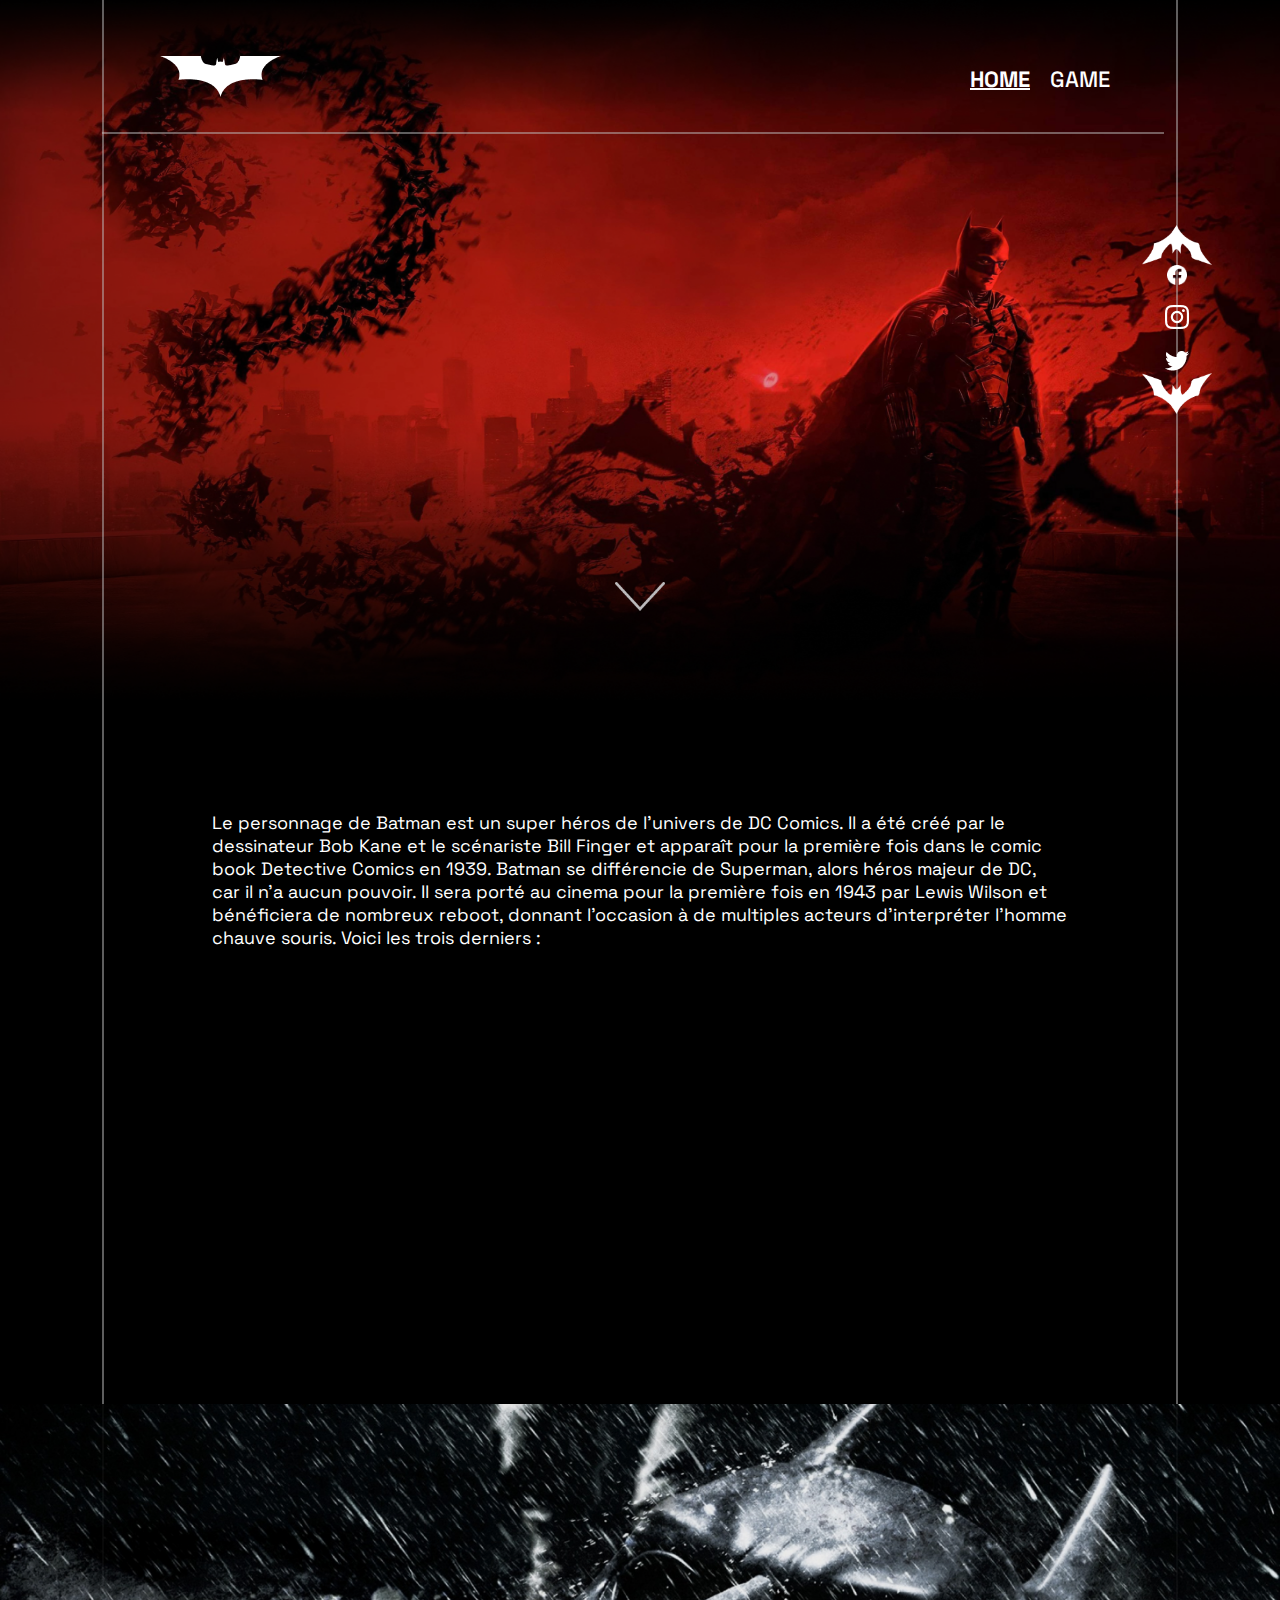
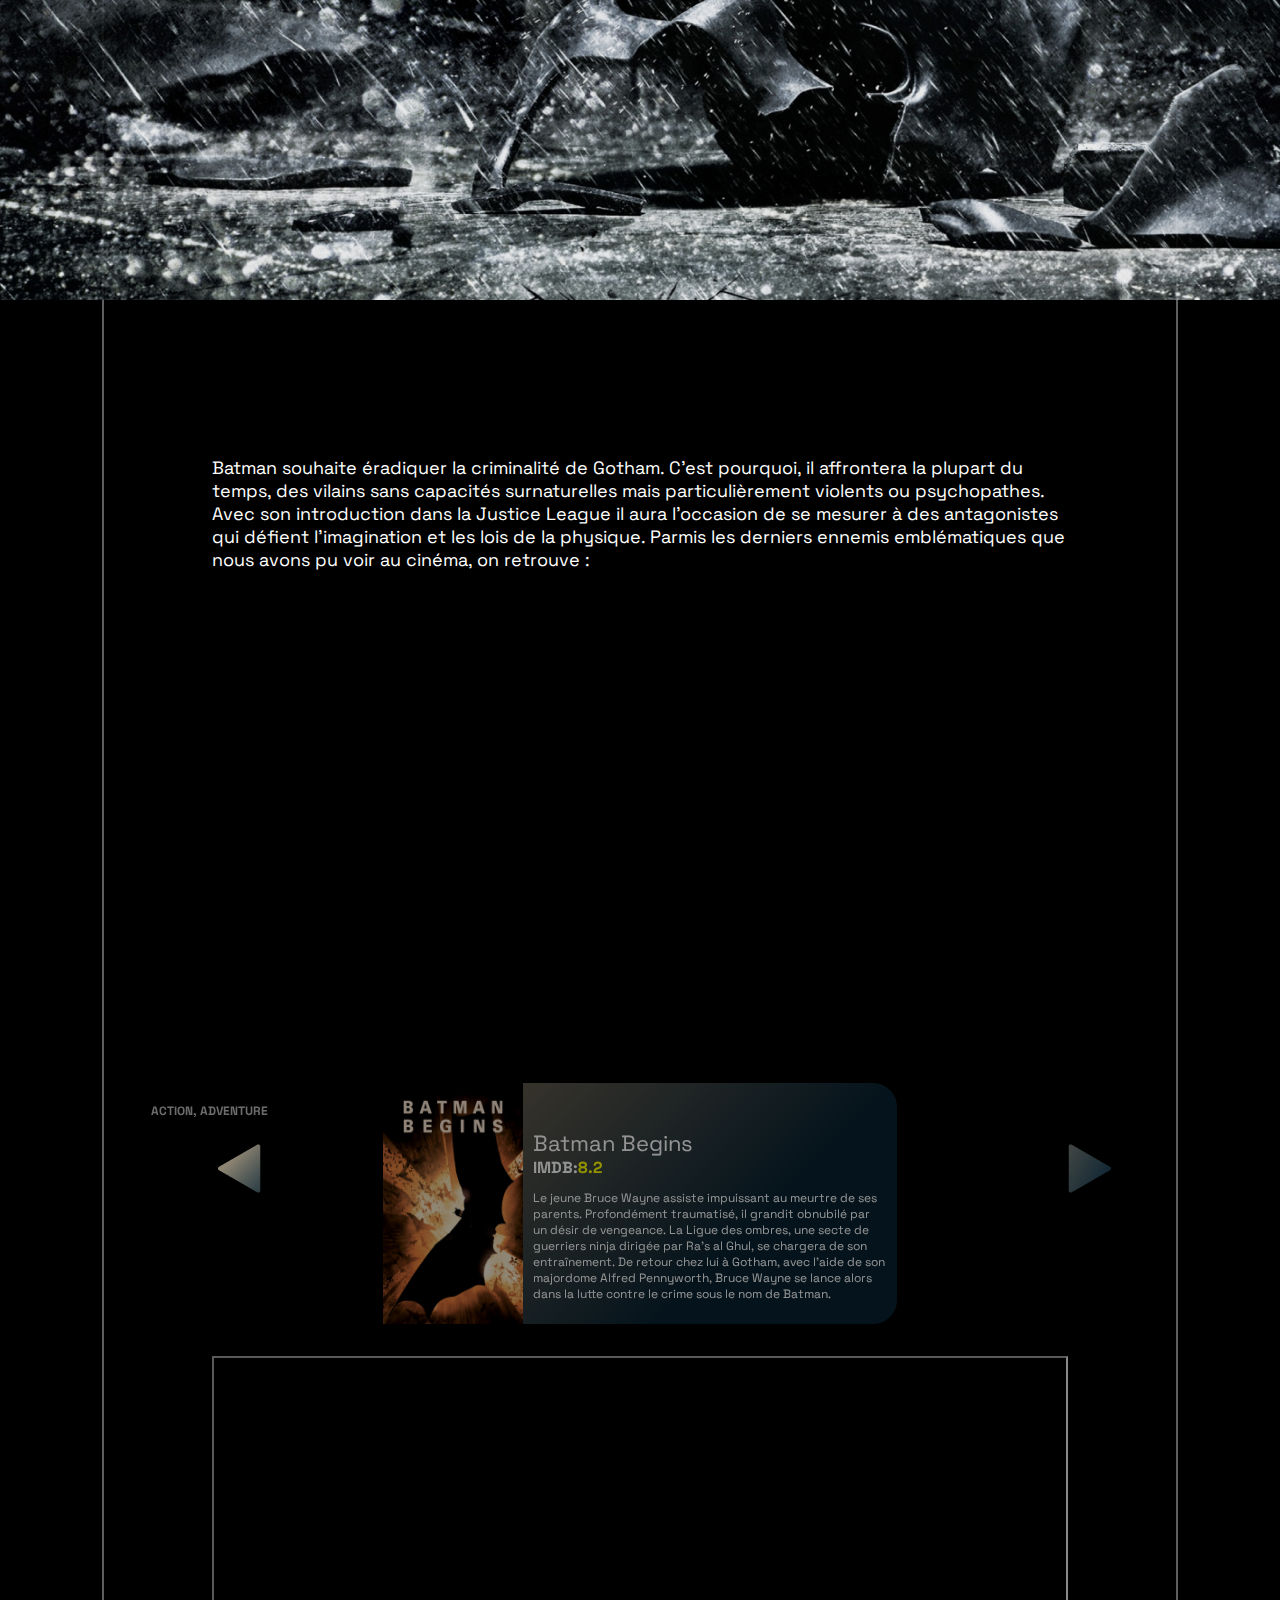
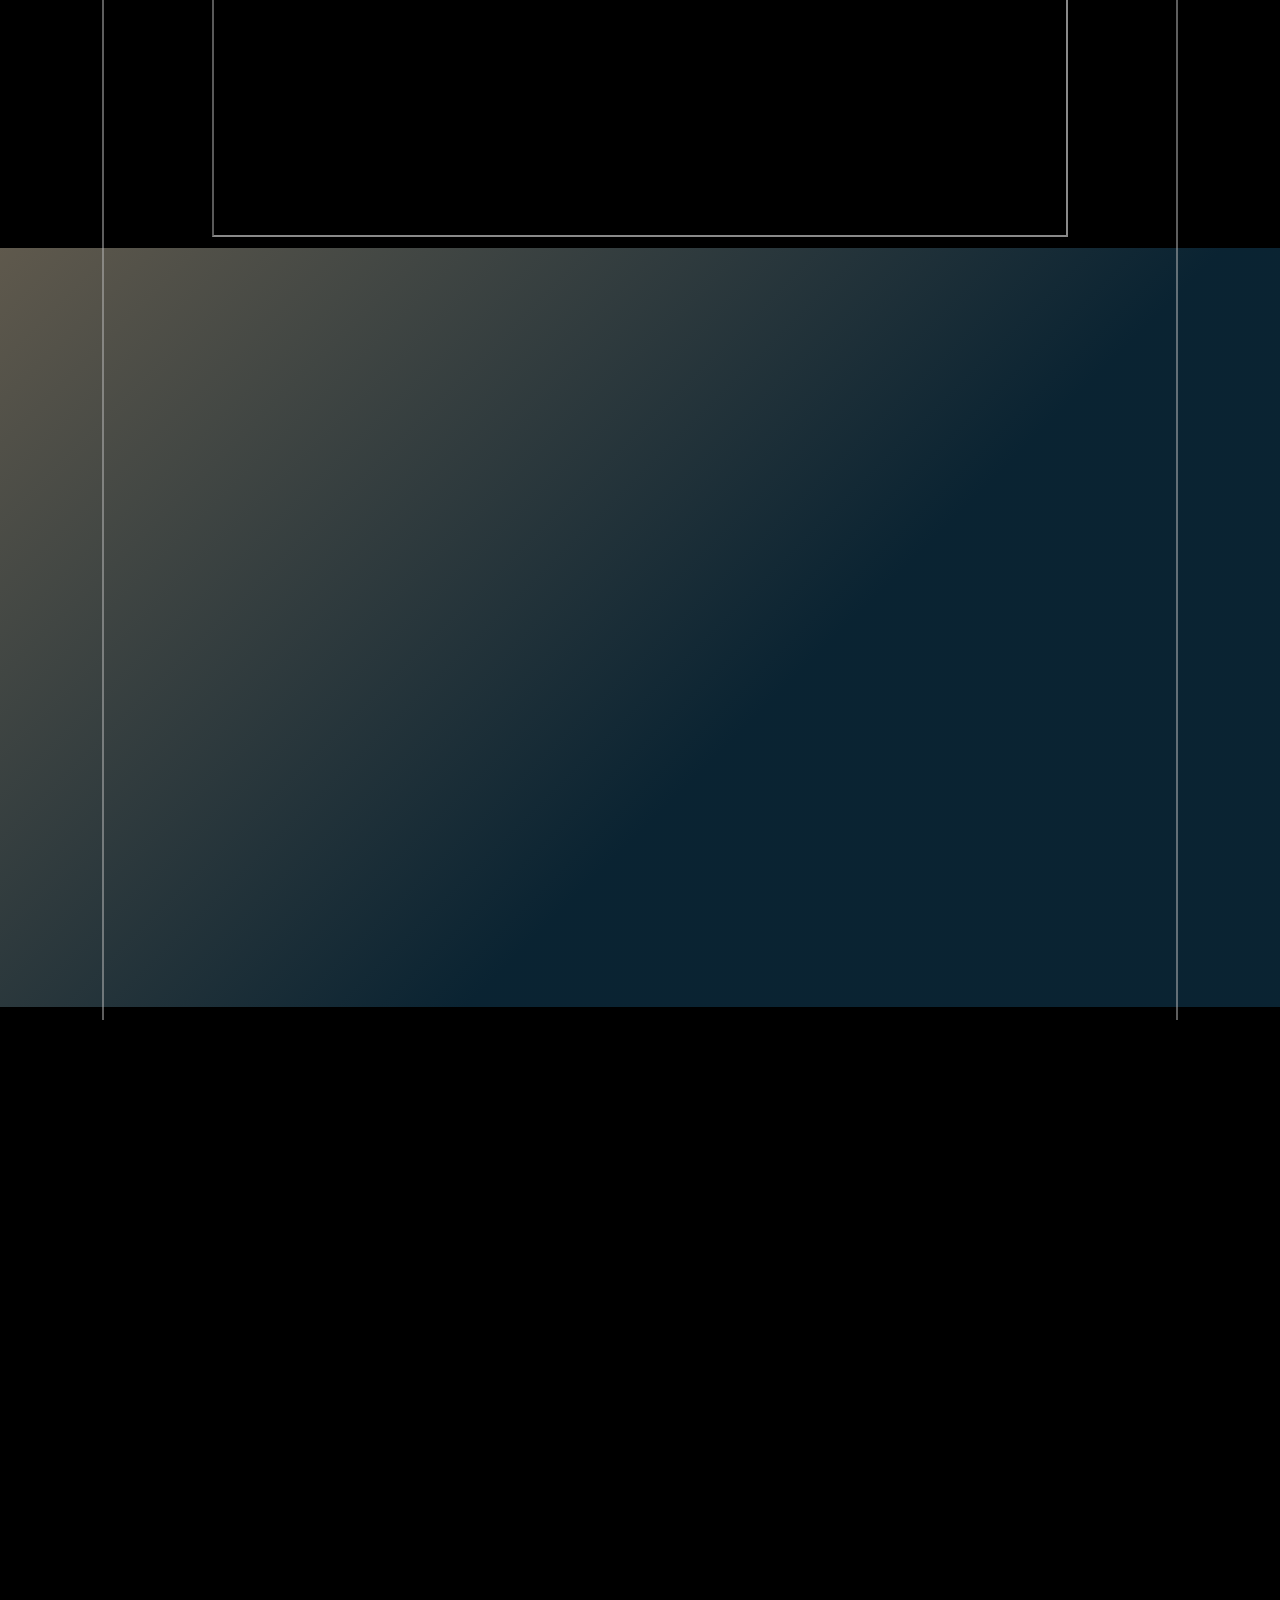
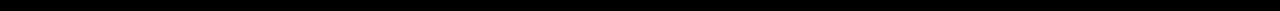
<file: index.html>
<!DOCTYPE html>
<html lang="fr">

<head>
    <meta charset="UTF-8">
    <meta http-equiv="X-UA-Compatible" content="IE=edge">
    <meta name="viewport" content="width=device-width, initial-scale=1.0">
    <link rel="stylesheet" href="./assets/css/styles.css">
    <title>Batman - Home</title>
</head>

<body>
    <div class="tLine"></div>
    <div class="lLine"></div>
    <div class="rLine"></div>
    <div class="scroll"><img class="arrow2" src="./assets/logo/logo_bat_flèche.png" alt=""><img class="ic-1" src="./assets/logo/icon_facebook.png" alt=""> <img src="./assets/logo/icon_ig.png" alt=""><img src="./assets/logo/icon_tw.png" alt=""><img class="arrow2" src="./assets/logo/logo_bat_flèche_2.png"
            alt="">
    </div>
    <header class="navbar">
        <nav class="container">
            <a href="."><img src="./assets/logo/logohome.png" alt="" class="brand p-3"></a>
            <ul class="navbar-nav">
                <li class="nav-item"><a class="nav-link active " href="./index.html">HOME</a></li>
                <li class="nav-item"><a class="nav-link " href="./games.html">GAME</a></li>
            </ul>
        </nav>
    </header>
    <div id="top" class="container-fluid">
        <div class="container">
            <div class="carte text-center">
                <p> Au nom de ses parents assassinés, Bruce Wayne mène une guerre éternelle contre les criminels de Gotham City.<br> Il est vengeur. il est la nuit.</p>
                <h1 class="titre">Il est Batman</h1>
                <div class="top-link">
                    <a href="./index.html">VOIR LE HÉROS</a>
                    <a href="./games.html">LES ADVERSAIRES</a>

                </div>
            </div>
        </div>
        <img id="arrow" src="./assets/logo/flèche_down_header.png" alt="">
    </div>
    <section id="cinema">
        <div class="container">
            <h2>BATMAN AU CINEMA</h2>
            <p>
                Le personnage de Batman est un super héros de l’univers de DC Comics. Il a été créé par le dessinateur Bob Kane et le scénariste Bill Finger et apparaît pour la première fois dans le comic book Detective Comics en 1939. Batman se différencie de Superman,
                alors héros majeur de DC, car il n’a aucun pouvoir. Il sera porté au cinema pour la première fois en 1943 par Lewis Wilson et bénéficiera de nombreux reboot, donnant l’occasion à de multiples acteurs d’interpréter l’homme chauve souris.
                Voici les trois derniers :
            </p>
            <div class="card-3 scroll-show">
                <div><img src="./assets/img/Home/Bathome2.png" alt=""></div>
                <div><img src="./assets/img/Home/Bathome3.png" alt=""></div>
                <div><img src="./assets/img/Home/Bathome4.png" alt=""></div>
            </div>
        </div>
    </section>

    <div class="slider">
        <img class="slider-item" src="./assets/img/Home/Batslider1.png" alt="">
        <img class="slider-item" src="./assets/img/Home/Batslider2.png" alt="">
        <img class="slider-item" src="./assets/img/Home/Batslider3.png" alt="">
        <img class="slider-item" src="./assets/img/Home/Batslider4.png" alt="">
        <img class="slider-item" src="./assets/img/Home/Batslider5.png" alt="">
        <img class="slider-item" src="./assets/img/Home/Batslider6.png" alt="">
        <img class="slider-item" src="./assets/img/Home/Batslider7.png" alt="">
        <img class="slider-item" src="./assets/img/Home/Batslider8.png" alt="">
        <img class="slider-item" src="./assets/img/Home/Batslider9.png" alt="">
        <img class="slider-item" src="./assets/img/Home/Batslider10.png" alt="">
    </div>

    <section id="nemesis">
        <div class="container">
            <h2>NÉMÉSIS</h2>
            <p>
                Batman souhaite éradiquer la criminalité de Gotham. C’est pourquoi, il affrontera la plupart du temps, des vilains sans capacités surnaturelles mais particulièrement violents ou psychopathes. Avec son introduction dans la Justice League il aura l’occasion
                de se mesurer à des antagonistes qui défient l’imagination et les lois de la physique. Parmis les derniers ennemis emblématiques que nous avons pu voir au cinéma, on retrouve :
            </p>
            <div class="card-3 scroll-show">
                <div><img src="./assets/img/Home/Bathome5.png" alt=""></div>
                <div><img src="./assets/img/Home/Bathome6.png" alt=""></div>
                <div><img src="./assets/img/Home/Bathome7.png" alt=""></div>
            </div>
        </div>
    </section>

    <section id="multimedia">
        <div class="container">

            <button class="left"><img src="./assets/logo/home/icon_flèche_1.png" alt=""></button>
            <button class="right"><img src="./assets/logo/home/icon_flèche_2.png" alt=""></button>

            <div class="slider-media">
                <div class="wrapper">
                    <div class="carte-slider-top ">
                        <div class="carte-slider">
                            <div class="carte-img">
                                <img src="./assets/img/Home/Bathome8.png" alt="">
                            </div>
                            <div class="carte-body">
                                <h2>ACTION, ADVENTURE</h2>
                                <span class="subtitle">Batman Begins</span><br>
                                <span class="source">IMDB:<span class="text-yellow">8.2</span></span>
                                <p>
                                    Le jeune Bruce Wayne assiste impuissant au meurtre de ses parents. Profondément traumatisé, il grandit obnubilé par un désir de vengeance. La Ligue des ombres, une secte de guerriers ninja dirigée par Ra's al Ghul, se chargera de son entraînement. De
                                    retour chez lui à Gotham, avec l'aide de son majordome Alfred Pennyworth, Bruce Wayne se lance alors dans la lutte contre le crime sous le nom de Batman.</p>
                            </div>
                        </div>
                    </div>
                    <iframe src="https://www.youtube.com/embed/jXrFsn9pcZY" title="YouTube video player" allowfullscreen></iframe>
                    <!--allow="accelerometer; autoplay; clipboard-write; encrypted-media; gyroscope; picture-in-picture"-->

                </div>
            </div>


            <div class="slider-media">
                <div class="wrapper">
                    <div class="carte-slider-top ">
                        <div class="carte-slider">
                            <div class="carte-img">
                                <img src="./assets/img/Home/Bathome8.png" alt="">
                            </div>
                            <div class="carte-body">
                                <h2>ACTION, ADVENTURE</h2>
                                <span class="subtitle">Batman Begins</span><br>
                                <span class="source">IMDB:<span class="text-yellow">8.2</span></span>
                                <p>
                                    Le jeune Bruce Wayne assiste impuissant au meurtre de ses parents. Profondément traumatisé, il grandit obnubilé par un désir de vengeance. La Ligue des ombres, une secte de guerriers ninja dirigée par Ra's al Ghul, se chargera de son entraînement. De
                                    retour chez lui à Gotham, avec l'aide de son majordome Alfred Pennyworth, Bruce Wayne se lance alors dans la lutte contre le crime sous le nom de Batman.</p>
                            </div>
                        </div>
                    </div>
                    <iframe src="https://www.youtube.com/embed/UMgb3hQCb08" title="YouTube video player" allowfullscreen></iframe>
                    <!--allow="accelerometer; autoplay; clipboard-write; encrypted-media; gyroscope; picture-in-picture"-->
                </div>
            </div>


            <div class="slider-media">
                <div class="wrapper">
                    <div class="carte-slider-top">
                        <div class="carte-slider">
                            <div class="carte-img">
                                <img src="./assets/img/Home/Bathome8.png" alt="">
                            </div>
                            <div class="carte-body">
                                <h2>ACTION, ADVENTURE</h2>
                                <span class="subtitle">Batman Begins</span><br>
                                <span class="source">IMDB:<span class="text-yellow">8.2</span></span>
                                <p>
                                    Le jeune Bruce Wayne assiste impuissant au meurtre de ses parents. Profondément traumatisé, il grandit obnubilé par un désir de vengeance. La Ligue des ombres, une secte de guerriers ninja dirigée par Ra's al Ghul, se chargera de son entraînement. De
                                    retour chez lui à Gotham, avec l'aide de son majordome Alfred Pennyworth, Bruce Wayne se lance alors dans la lutte contre le crime sous le nom de Batman.</p>
                            </div>
                        </div>
                    </div>
                    <iframe src="https://www.youtube.com/embed/OiqPQ7L_C00" title="YouTube video player" allowfullscreen></iframe>
                    <!--allow="accelerometer; autoplay; clipboard-write; encrypted-media; gyroscope; picture-in-picture"-->
                </div>
            </div>
        </div>
    </section>
    <section id="contact" class="scroll-show">
        <div class="form">
            <h2> PRENONS CONTACT</h2>
            <form action=".">
                <span class="title">ADRESSE EMAIL</span>
                <input type="email" name="email" id="email" placeholder="Adresse email">
                <span class="title">NEWSLETTER</span>
                <label class="form-check-label" for="check">
                    En cochant cette case vous acceptez de recevoir l’actualité concernant les aventures de Batman :
                </label>
                <input type="checkbox" class="form-check-input" name="check" id="check" value="checkedValue">
                <div class="menu">
                    <div class="menu-btn">
                        <span>Choisissez la fréquence à laquelle vous souhaitez recevoir votre newsletter</span>
                        <span class="icon"><img src="./assets/logo/home/icon_flèche_2.png" alt=""></span>
                    </div>
                    <div class="content">
                        <ul class="list"></ul>
                    </div>
                </div>
                <div class="info">Souhaitez vous recevoir des news</div>
                <div class="btn-group"><button>Des film</button> <button>Des comics</button> <button>De tout</button>
                </div>

                <span class="title">MESSAGE</span>
                <input type="text" name="msg" id="msg" placeholder="Laissez un commentaire pour la communauté">

                <input type="submit" value="CONFIRMER">
            </form>
        </div>
    </section>
    <div id="citation" class="scroll-show">
        <div class="container">
            <div class="lq">
                <img src="./assets/logo/home/icon_guillemets_1.png" alt="">
            </div>
            <div class="wrapper">
                <div class="citation-carte">
                    <div class="carte-texte">
                        Lorem ipsum, dolor sit amet consectetur adipisicing elit. Consectetur delectus facilis quas consequatur dolor nostrum placeat autem iste. Alias cum voluptatem iure eveniet illum tenetur necessitatibus quaerat voluptas repudiandae autem?
                    </div>
                    <div class="carte-auteur">
                        Lorem 1
                    </div>

                </div>
                <div class="citation-carte">
                    <div class="carte-texte">
                        Lorem ipsum, dolor sit amet consectetur adipisicing elit. Consectetur delectus facilis quas consequatur dolor nostrum placeat autem iste. Alias cum voluptatem iure eveniet illum tenetur necessitatibus quaerat voluptas repudiandae autem?
                    </div>
                    <div class="carte-auteur">
                        Lorem 2
                    </div>

                </div>
                <div class="citation-carte">
                    <div class="carte-texte">
                        Lorem ipsum, dolor sit amet consectetur adipisicing elit. Consectetur delectus facilis quas consequatur dolor nostrum placeat autem iste. Alias cum voluptatem iure eveniet illum tenetur necessitatibus quaerat voluptas repudiandae autem?
                    </div>
                    <div class="carte-auteur">
                        Lorem 3
                    </div>

                </div>
                <div class="citation-carte">
                    <div class="carte-texte">
                        Lorem ipsum, dolor sit amet consectetur adipisicing elit. Consectetur delectus facilis quas consequatur dolor nostrum placeat autem iste. Alias cum voluptatem iure eveniet illum tenetur necessitatibus quaerat voluptas repudiandae autem?
                    </div>
                    <div class="carte-auteur">
                        Lorem 4
                    </div>

                </div>
                <div class="citation-carte">
                    <div class="carte-texte">
                        Lorem ipsum, dolor sit amet consectetur adipisicing elit. Consectetur delectus facilis quas consequatur dolor nostrum placeat autem iste. Alias cum voluptatem iure eveniet illum tenetur necessitatibus quaerat voluptas repudiandae autem?
                    </div>
                    <div class="carte-auteur">
                        Lorem 5
                    </div>

                </div>
                <div class="citation-carte">
                    <div class="carte-texte">
                        Lorem ipsum, dolor sit amet consectetur adipisicing elit. Consectetur delectus facilis quas consequatur dolor nostrum placeat autem iste. Alias cum voluptatem iure eveniet illum tenetur necessitatibus quaerat voluptas repudiandae autem?
                    </div>
                    <div class="carte-auteur">
                        Lorem 6
                    </div>

                </div>
                <div class="citation-carte">
                    <div class="carte-texte">
                        Lorem ipsum, dolor sit amet consectetur adipisicing elit. Consectetur delectus facilis quas consequatur dolor nostrum placeat autem iste. Alias cum voluptatem iure eveniet illum tenetur necessitatibus quaerat voluptas repudiandae autem?
                    </div>
                    <div class="carte-auteur">
                        Lorem 7
                    </div>

                </div>
                <div class="citation-carte">
                    <div class="carte-texte">
                        Lorem ipsum, dolor sit amet consectetur adipisicing elit. Consectetur delectus facilis quas consequatur dolor nostrum placeat autem iste. Alias cum voluptatem iure eveniet illum tenetur necessitatibus quaerat voluptas repudiandae autem?
                    </div>
                    <div class="carte-auteur">
                        Lorem 8
                    </div>
                </div>
                <div class="citation-carte">
                    <div class="carte-texte">
                        Lorem ipsum, dolor sit amet consectetur adipisicing elit. Consectetur delectus facilis quas consequatur dolor nostrum placeat autem iste. Alias cum voluptatem iure eveniet illum tenetur necessitatibus quaerat voluptas repudiandae autem?
                    </div>
                    <div class="carte-auteur">
                        Lorem 9
                    </div>
                </div>
                <div class="indicator">
                    <div class="indicator-item"></div>
                    <div class="indicator-item"></div>
                    <div class="indicator-item"></div>
                    <div class="indicator-item"></div>
                    <div class="indicator-item"></div>
                    <div class="indicator-item"></div>
                    <div class="indicator-item"></div>
                    <div class="indicator-item"></div>
                    <div class="indicator-item"></div>
                </div>
            </div>
            <div class="rq"> <img src="./assets/logo/home/icon_guillemets_2.png" alt="">
            </div>
        </div>
    </div>
    <footer class="scroll-show">
        <div class="container">
            <p><img class="ic-0" src="./assets/logo/icon_WB.png" alt=""> Ce projet respecte l’univers cinématographique des films Batman récents. Version Nolan & Snyder & Reeves</p>
            <ul>
                <li><a href=""><span class="duo"><img class="ic-1" src="./assets/logo/logo_sayna_white.png" alt=""><img
                                src="./assets/logo/icon_x.png" alt=""><img class="ic-1" src="./assets/logo/icon_DC.png"
                                alt=""></span></a></li>
                <li>
                    <a href=""><img class="ic-1" src="./assets/logo/icon_facebook.png" alt=""></a>
                </li>
                <li>
                    <a href=""><img class="ic-1" src="./assets/logo/icon_ig.png" alt=""></a>
                </li>
                <li>
                    <a href=""><img class="ic-1" src="./assets/logo/icon_tw.png" alt=""></a>
                </li>
            </ul>
        </div>
    </footer>

    <script src="./assets/js/jquery-3.6.0.min.js"></script>
    <script src="./assets/js/main.js"></script>
</body>

</html>
</file>
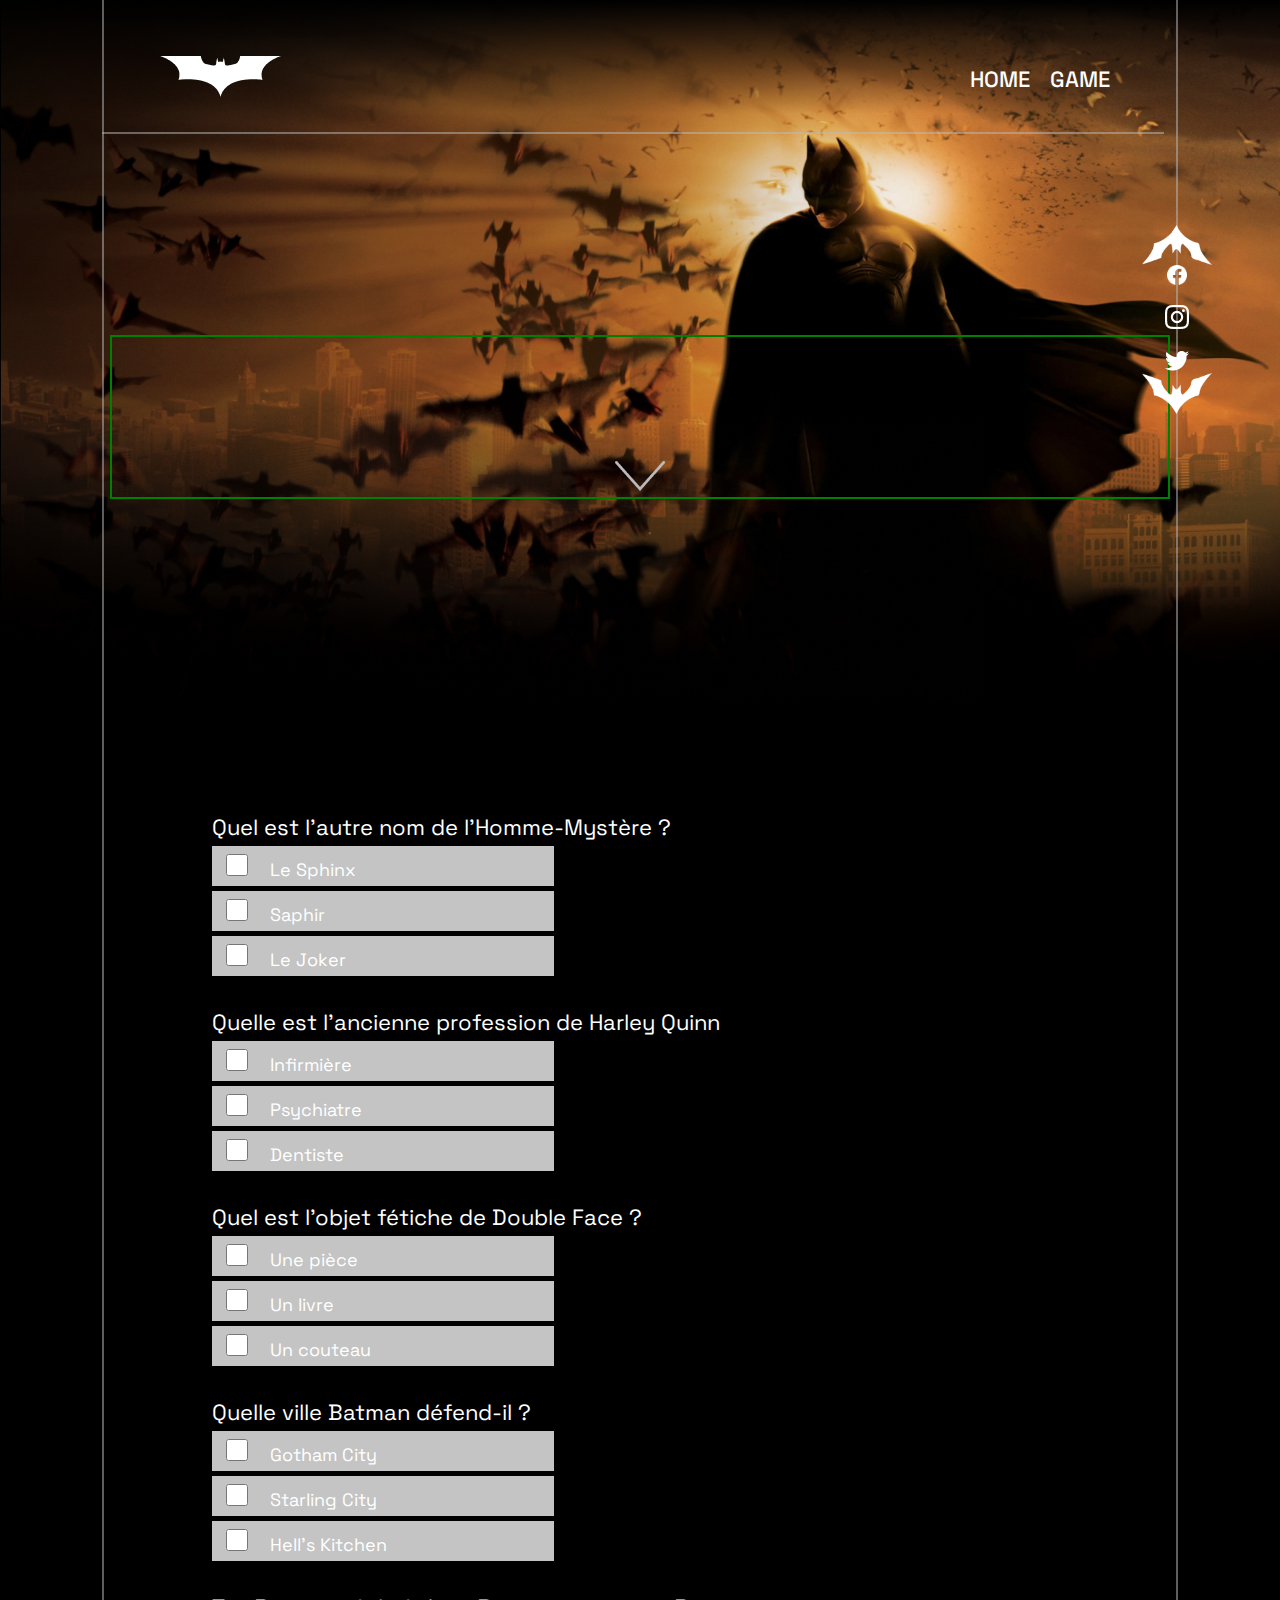
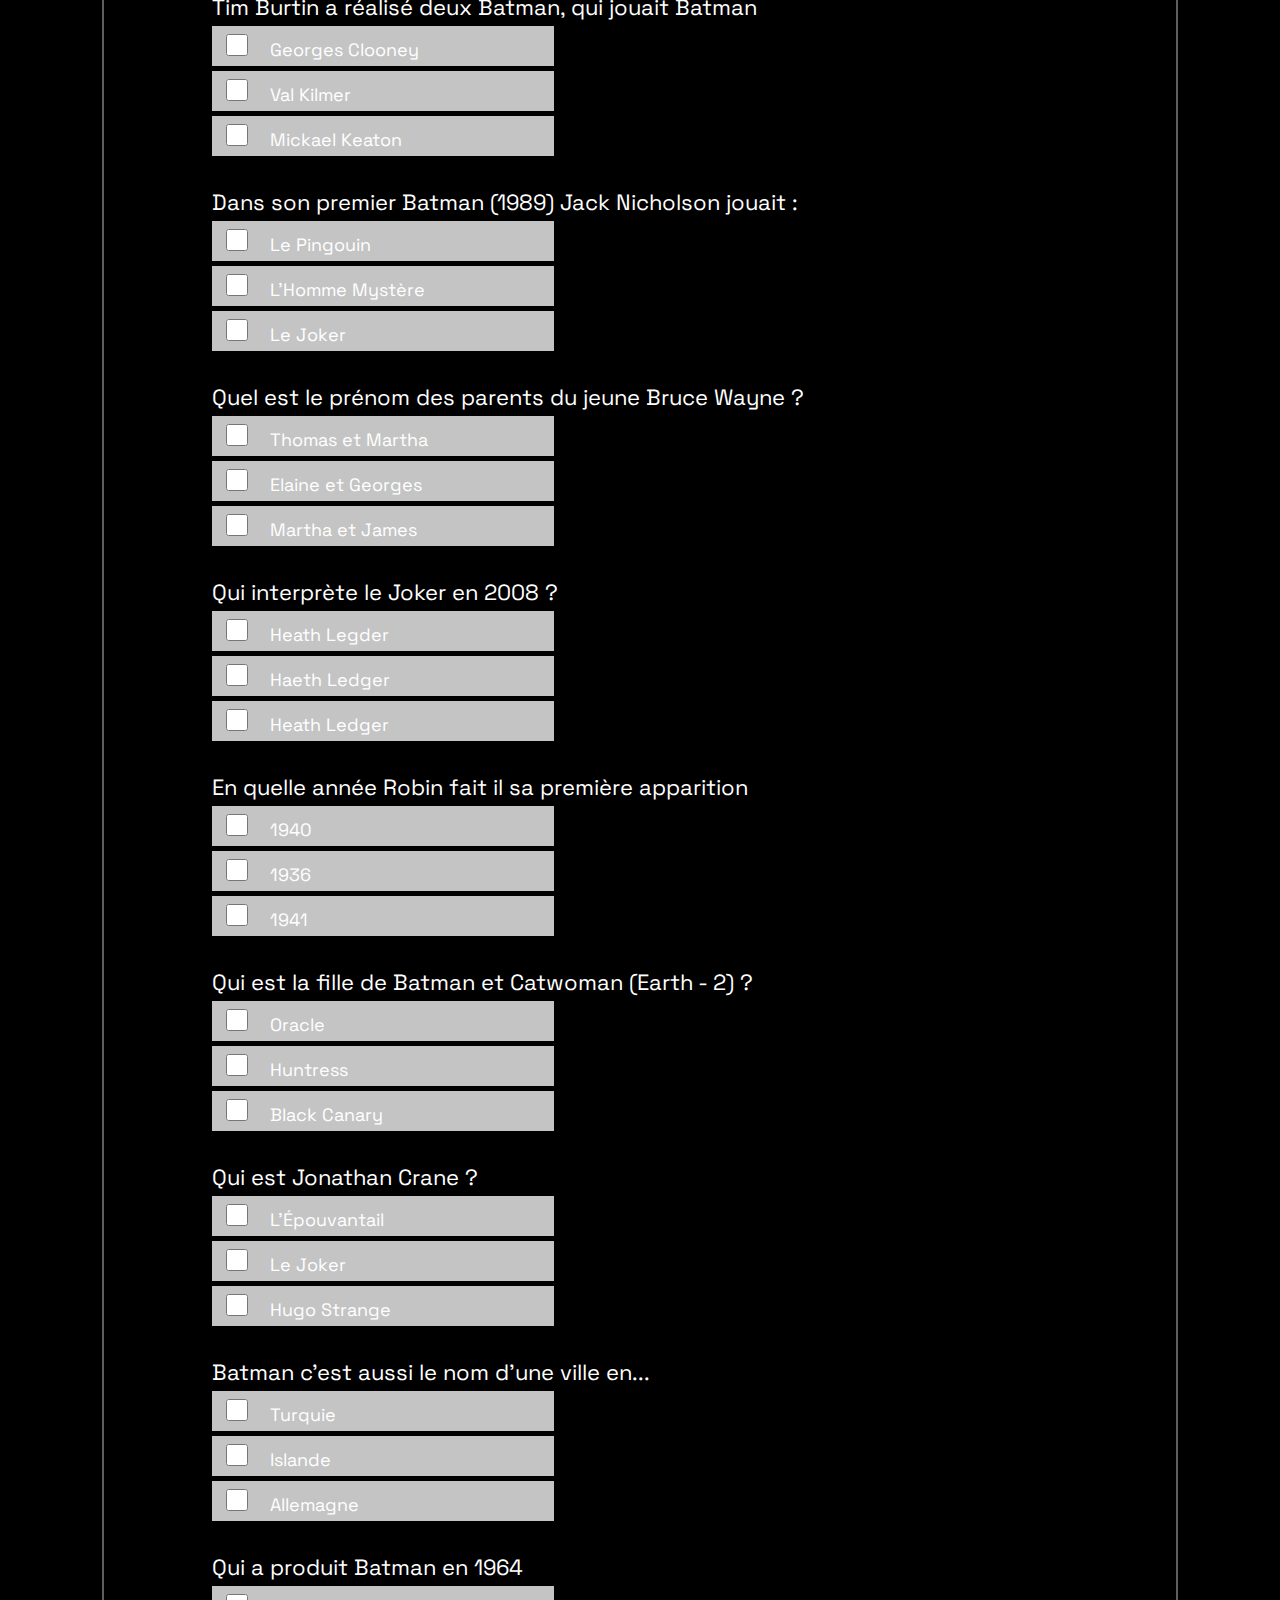
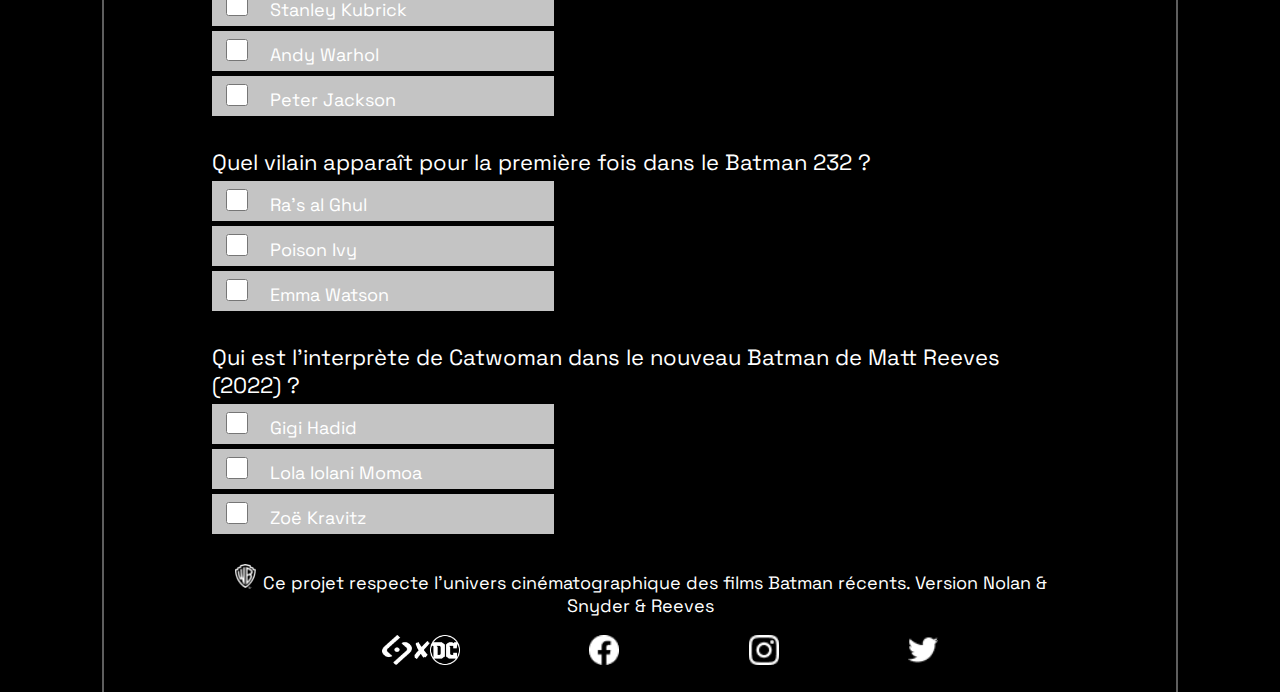
<file: games.html>
<!DOCTYPE html>
<html lang="fr">

<head>
    <meta charset="UTF-8">
    <meta http-equiv="X-UA-Compatible" content="IE=edge">
    <meta name="viewport" content="width=device-width, initial-scale=1.0">
    <link rel="stylesheet" href="./assets/css/styles.css">
    <link rel="stylesheet" href="./assets/css/games.css">
    <title>Batman - Games</title>
</head>

<body>
    <div class="tLine"></div>
    <div class="lLine"></div>
    <div class="rLine"></div>
    <div class="scroll"><img class="arrow2" src="./assets/logo/logo_bat_flèche.png" alt=""><img class="ic-1" src="./assets/logo/icon_facebook.png" alt=""> <img src="./assets/logo/icon_ig.png" alt=""><img src="./assets/logo/icon_tw.png" alt=""><img class="arrow2" src="./assets/logo/logo_bat_flèche_2.png"
            alt=""> </div>
    <header class="navbar">
        <nav class="container">
            <a href="."><img src="./assets/logo/logohome.png" alt="" class="brand p-3"></a>
            <ul class="navbar-nav">
                <li class="nav-item"><a class="nav-link " href="./index.html">HOME</a></li>
                <li class="nav-item"><a class="nav-link .active" href="./games.html">GAME</a></li>
            </ul>
        </nav>
    </header>
    <div id="top" class="container-fluid">
        <div class="container">
            <h1 class="carte titre">LET'S PLAY A <br> LITLE GAMES
            </h1>
            <img id="arrow" src="./assets/logo/flèche_down_header.png" alt="">
        </div>
    </div>




    <section class="container">
        <h2> QUIZ NIVEAU 1</h2>
        <div class="quiz-container">
            <div class="quiz-title">Quel est l’autre nom de l’Homme-Mystère ?</div>
            <div class="qcm">
                <input type="checkbox"><label>Le Sphinx</label></div>
            <div class="qcm">
                <input type="checkbox"><label>Saphir</label></div>
            <div class="qcm">
                <input type="checkbox"><label>Le Joker</label></div>
        </div>


        <div class="quiz-container">
            <div class="quiz-title">Quelle est l’ancienne profession de Harley Quinn </div>
            <div class="qcm">
                <input type="checkbox"><label>Infirmière</label></div>
            <div class="qcm">
                <input type="checkbox"><label>Psychiatre</label></div>
            <div class="qcm">
                <input type="checkbox"><label>Dentiste</label></div>
        </div>


        <div class="quiz-container">
            <div class="quiz-title">Quel est l’objet fétiche de Double Face ?</div>
            <div class="qcm">
                <input type="checkbox"><label>Une pièce</label></div>
            <div class="qcm">
                <input type="checkbox"><label>Un livre</label></div>
            <div class="qcm">
                <input type="checkbox"><label>Un couteau</label></div>
        </div>


        <div class="quiz-container">
            <div class="quiz-title">Quelle ville Batman défend-il ?</div>
            <div class="qcm">
                <input type="checkbox"><label>Gotham City</label></div>
            <div class="qcm">
                <input type="checkbox"><label>Starling City</label></div>
            <div class="qcm">
                <input type="checkbox"><label>Hell’s Kitchen</label></div>
        </div>


        <div class="quiz-container">
            <div class="quiz-title">Tim Burtin a réalisé deux Batman, qui jouait Batman </div>
            <div class="qcm">
                <input type="checkbox"><label>Georges Clooney</label></div>
            <div class="qcm">
                <input type="checkbox"><label>Val Kilmer</label></div>
            <div class="qcm">
                <input type="checkbox"><label>Mickael Keaton</label></div>
        </div>


        <div class="quiz-container">
            <div class="quiz-title">Dans son premier Batman (1989) Jack Nicholson jouait :</div>
            <div class="qcm">
                <input type="checkbox"><label>Le Pingouin</label></div>
            <div class="qcm">
                <input type="checkbox"><label>L’Homme Mystère</label></div>
            <div class="qcm">
                <input type="checkbox"><label>Le Joker</label></div>
        </div>


        <div class="quiz-container">
            <div class="quiz-title">Quel est le prénom des parents du jeune Bruce Wayne ?</div>
            <div class="qcm">
                <input type="checkbox"><label>Thomas et Martha</label></div>
            <div class="qcm">
                <input type="checkbox"><label>Elaine et Georges</label></div>
            <div class="qcm">
                <input type="checkbox"><label>Martha et James</label></div>
        </div>



        <div class="quiz-container">
            <div class="quiz-title">Qui interprète le Joker en 2008 ?</div>
            <div class="qcm">
                <input type="checkbox"><label>Heath Legder</label></div>
            <div class="qcm">
                <input type="checkbox"><label>Haeth Ledger</label></div>
            <div class="qcm">
                <input type="checkbox"><label>Heath Ledger</label></div>
        </div>


        <div class="quiz-container">
            <div class="quiz-title">En quelle année Robin fait il sa première apparition </div>
            <div class="qcm">
                <input type="checkbox"><label>1940</label></div>
            <div class="qcm">
                <input type="checkbox"><label>1936</label></div>
            <div class="qcm">
                <input type="checkbox"><label>1941</label></div>
        </div>


        <div class="quiz-container">
            <div class="quiz-title">Qui est la fille de Batman et Catwoman (Earth - 2) ?</div>
            <div class="qcm">
                <input type="checkbox"><label>Oracle</label></div>
            <div class="qcm">
                <input type="checkbox"><label>Huntress</label></div>
            <div class="qcm">
                <input type="checkbox"><label>Black Canary</label></div>
        </div>


        <div class="quiz-container">
            <div class="quiz-title">Qui est Jonathan Crane ?</div>
            <div class="qcm">
                <input type="checkbox"><label>L’Épouvantail</label></div>
            <div class="qcm">
                <input type="checkbox"><label>Le Joker</label></div>
            <div class="qcm">
                <input type="checkbox"><label>Hugo Strange</label></div>
        </div>


        <div class="quiz-container">
            <div class="quiz-title">Batman c’est aussi le nom d’une ville en...</div>
            <div class="qcm">
                <input type="checkbox"><label>Turquie</label></div>
            <div class="qcm">
                <input type="checkbox"><label>Islande</label></div>
            <div class="qcm">
                <input type="checkbox"><label>Allemagne</label></div>
        </div>


        <div class="quiz-container">
            <div class="quiz-title">Qui a produit Batman en 1964 </div>
            <div class="qcm">
                <input type="checkbox"><label>Stanley Kubrick</label></div>
            <div class="qcm">
                <input type="checkbox"><label>Andy Warhol</label></div>
            <div class="qcm">
                <input type="checkbox"><label>Peter Jackson</label></div>
        </div>


        <div class="quiz-container">
            <div class="quiz-title">Quel vilain apparaît pour la première fois dans le Batman 232 ?</div>
            <div class="qcm">
                <input type="checkbox"><label>Ra’s al Ghul</label></div>
            <div class="qcm">
                <input type="checkbox"><label>Poison Ivy</label></div>
            <div class="qcm">
                <input type="checkbox"><label>Emma Watson</label></div>
        </div>


        <div class="quiz-container">
            <div class="quiz-title">
                Qui est l’interprète de Catwoman dans le nouveau Batman de Matt Reeves (2022) ?
            </div>
            <div class="qcm">
                <input type="checkbox"><label>Gigi Hadid</label></div>
            <div class="qcm">
                <input type="checkbox"><label>Lola Iolani Momoa</label></div>
            <div class="qcm">
                <input type="checkbox"><label>Zoë Kravitz</label></div>
        </div>
    </section>

    <footer>
        <div class="container">
            <p><img class="ic-0" src="./assets/logo/icon_WB.png" alt=""> Ce projet respecte l’univers cinématographique des films Batman récents. Version Nolan & Snyder & Reeves</p>
            <ul>
                <li><a href=""><span class="duo"><img class="ic-1" src="./assets/logo/logo_sayna_white.png" alt=""><img src="./assets/logo/icon_x.png" alt=""><img class="ic-1" src="./assets/logo/icon_DC.png" alt=""></span></a></li>
                <li>
                    <a href=""><img class="ic-1" src="./assets/logo/icon_facebook.png" alt=""></a>
                </li>
                <li>
                    <a href=""><img class="ic-1" src="./assets/logo/icon_ig.png" alt=""></a>
                </li>
                <li>
                    <a href=""><img class="ic-1" src="./assets/logo/icon_tw.png" alt=""></a>
                </li>
            </ul>
        </div>
    </footer>

    <script src="./assets/js/jquery-3.6.0.min.js"></script>
    <script src="./assets/js/main.js"></script>
    <script src="./assets/js/game.js"></script>
</body>

</html>
</file>
<file: assets/css/styles.css>
:root {
    --color-yellow: #ffff00;
    --color-yellow-alt: #f8f184;
    --color-blue: #19587d;
    --color-red: #B11313;
    --color-black: #000;
    --color-black-alt: #0d0e09;
    --color-gray: #c4c4c4;
    --color-white: #fff;
    --color-grad-00: #eddebf;
    --color-grad-11: #890008;
}

@font-face {
    font-family: 'rajdhani';
    src: url(../police/Rajdhani-Medium.ttf);
}

@font-face {
    font-family: 'space-grotesk';
    src: url(../police/SpaceGrotesk-VariableFont_wght.ttf);
}

.text-yellow {
    color: var(--color-yellow);
}

h1,
h2 {
    font-family: 'rajdhani';
    font-size: 36px;
}

p {
    font-size: clamp(12px, 18px, 22px);
}

button {
    font-family: 'rajdhani';
    font-size: 20px;
}

body,
html {
    margin: 0;
    padding: 0;
}

body {
    background-color: var(--color-black);
    font-family: 'space-grotesk';
}

header {
    position: absolute;
    top: 5%;
}

* {
    box-sizing: border-box;
}


/*LES LIGNES*/

.tLine {
    position: absolute;
    left: 102px;
    top: 132px;
    width: calc(100vw - 218px);
    border-top: 2px solid rgba(188, 188, 188, 0.5);
}

.lLine,
.rLine {
    position: absolute;
    border-left: 2px solid rgba(188, 188, 188, 0.5);
}

.lLine {
    left: 102px;
}

.rLine {
    right: 102px;
}


/* */

.container,
.container-fluid {
    margin: auto;
}

.container {
    max-width: calc(100vw - 220px);
    padding: 6px 8%;
}

.text-center {
    text-align: center;
}


/* Navigation Bar */

.navbar {
    width: 100%;
}

.navbar .container {
    padding: 10px 50px;
    display: flex;
    align-items: center;
    justify-content: space-between;
}

.navbar-nav {
    list-style-type: none;
    margin: 0;
    padding: 0;
    display: flex;
}

.navbar-nav .nav-link {
    display: block;
    padding: 10px;
    text-decoration: none;
    font-weight: 500;
    font-size: 22px;
    color: #fff;
}

.nav-link:hover,
.nav-link.active {
    font-weight: bold;
    text-decoration: underline 2px;
}


/* Top header*/

#top {
    padding-top: 134px;
    background-size: 100% 100%;
    background-repeat: no-repeat;
    background-position: top center;
    background-image: url(../img/Home/Bathome1.png);
    display: flex;
    flex-direction: column;
}

#top .carte {
    color: var(--color-white);
    width: 60%;
    margin: auto;
}

[type="submit"],
#top .carte a {
    font-family: 'rajdhani';
    font-size: 20px;
    color: white;
    padding: 10px 20px;
    text-decoration: none;
    display: inline-block;
    background: linear-gradient(90deg, rgba(237, 222, 191, 0.4) 40%, rgba(137, 0, 8, 0.4) 60%);
}

.top-link {
    display: flex;
    justify-content: space-evenly;
}

.top-link a {
    display: block;
    width: 187px;
}

#top #arrow {
    display: block;
    margin: auto;
    width: 50px;
    margin-top: 2em;
}


/* cinema */

#cinema {
    color: #fff
}

.card-3 {
    display: flex;
    justify-content: space-between;
}

.card-3 div {
    width: 30%;
}

.card-3 div>img {
    width: 100%;
    height: auto;
}


/* SLIDER 1*/

.slider {
    margin: 2.5rem auto;
    width: 100%;
}

.slider .slider-item {
    display: none;
    width: 100%;
    height: auto;
    max-height: 70vh;
}


/* NEMESIS */

#nemesis {
    color: #fff;
}


/* MULTIMEDIA */

#multimedia .container {
    color: #fff;
}

#multimedia button {
    position: relative;
    top: 150px;
    background-color: transparent;
    border: none;
}

#multimedia button.right {
    right: -92.5%
}

#multimedia .slider-media {
    display: none;
}

#multimedia .carte-slider-top {
    margin: 1rem auto;
    display: flex;
    justify-content: space-between;
    max-height: 300px;
}

#multimedia .carte-slider {
    margin: 1rem auto;
    display: flex;
    width: 60%;
    max-height: 300px;
}

#multimedia .carte-body {
    padding: 10px;
    width: 80%;
    background: linear-gradient(135deg, rgba(237, 222, 191, 0.4), rgba(25, 88, 125, 0.4) 60%);
    border-top-right-radius: 1.5rem;
    border-bottom-right-radius: 1.5rem;
}

#multimedia .carte-img {
    width: 30%;
}

#multimedia .carte-img img {
    width: 100%;
    height: 100%;
}

#multimedia .carte-body h2 {
    font-family: 'space-grotesk';
    font-size: 12px;
    color: #bcbcbc;
    font-weight: bold;
}

#multimedia span.subtitle {
    font-size: 22px;
}

#multimedia .carte-body p {
    font-size: 12px;
}

#multimedia .carte-body span.source {
    font-weight: bold;
}

#multimedia iframe {
    aspect-ratio: 16/9;
    height: 100%;
    width: 100%;
}

#multimedia iframe:hover {
    box-shadow: 0px 0px 1rem var(--color-white);
}


/* CONTACT */

#contact {
    padding: 3rem 0;
    background: linear-gradient(135deg, rgba(237, 222, 191, 0.4), rgba(25, 88, 125, 0.4) 60%);
}

.form h2 {
    font-family: 'space-grotesk';
    color: white;
    text-align: center;
    font-size: 32px;
}

#contact .form {
    width: 50%;
    margin: auto;
}

.form .title {
    color: white;
    font-size: 18px;
    display: block;
    margin: 18px 0;
}

.form input[type="email"],
.form input[type="text"] {
    display: block;
    width: 100%;
    background-color: transparent;
    border-top: none;
    border-left: none;
    border-right: none;
    border-bottom: 1px solid var(--color-grad-00);
    padding: 10px 0;
    color: #eddebf;
    margin-top: 20px;
}

form .info {
    margin-top: 20px;
    border-bottom: 1px solid var(--color-grad-00);
    color: #eddebf;
}

.form label {
    color: #eddebf;
    font-size: 18px;
}

::placeholder {
    color: #eddebf;
}

.btn-group {
    padding: 20px;
    display: flex;
    justify-content: space-evenly;
}

.form button {
    width: 150px;
    border: 2px solid var(--color-grad-00);
    font-size: 20px;
    background-color: transparent;
    color: white;
    padding: 10px;
}

[type="submit"] {
    margin: 2rem auto;
    display: block;
    width: 200px;
    border: none;
}


/*menu deroulant */

.menu {
    width: 100%;
    color: var(--color-grad-00);
}

.menu-btn,
li {
    display: flex;
    align-items: center;
    cursor: pointer;
}

.menu-btn {
    width: 100%;
    padding: 10px 0 5px;
    font-size: 14px;
    border-bottom: 2px solid var(--color-gray);
    justify-content: space-between;
    box-shadow: 0 10px 25px rgba(0, 0, 0, 0.1);
}

.menu-btn .icon {
    width: 22px;
    margin-right: 5px;
}

.menu-btn img {
    height: 100%;
    width: 100%;
    transform: rotate(90deg);
}

.content {
    position: absolute;
    width: 100%;
    display: none;
    background-color: #0d0e09;
    background-image: linear-gradient(135deg, rgba(237, 222, 191, 0.4), rgba(25, 88, 125, 0.4) 60%);
    box-shadow: 0 10px 25px rgba(0, 0, 0, 0.4);
}

.content .list {
    margin: 0;
    padding: 0;
}

.list li {
    padding: 10px 5px;
    border-bottom: 2px solid var(--color-white);
    font-size: 16px;
}

.list li:hover,
li.selected {
    color: var(--color-black-alt);
    background: rgba(237, 222, 191, 1);
}


/* CITATION */

#citation .container {
    padding-top: 3rem;
    padding-bottom: 3rem;
    display: flex;
    flex-direction: column;
    justify-content: center;
    align-items: center;
}

#citation .wrapper {
    text-align: center;
    color: white;
    width: 60%;
    min-height: 100px;
}

.citation-carte .carte-texte {
    padding: 1.25rem;
}

.citation-carte .carte-auteur {
    padding: 1.25em;
    color: #c4c4c4;
    font-family: 'radjhani';
}

.indicator {
    width: 50%;
    margin: auto;
    display: flex;
    align-items: center;
    justify-content: space-evenly;
}

.indicator-item {
    width: 2px;
    height: 2px;
    display: inline-block;
    padding: 4px;
    border: 2px solid var(--color-blue);
    border-radius: 50%;
}

.indicator-active {
    padding: 6px;
    border: 3px solid var(--color-blue);
    background-color: var(--color-blue);
}

#citation .lq {
    align-self: flex-start;
}

#citation .rq {
    align-self: flex-end;
}


/* Footer */

footer {
    color: white;
    text-align: center;
}

footer ul {
    display: flex;
    list-style-type: none;
    justify-content: space-evenly;
    align-items: center;
}

footer .duo {
    display: inline-flex;
    align-items: center;
}


/* TAILLE DES ICONE */

.ic-0 {
    width: 25px;
    height: 25px;
}

.ic-1 {
    width: 30px;
    height: 30px;
}


/* SCORLLBAR */

.scroll {
    z-index: 15;
    top: 25%;
    width: 70px;
    position: absolute;
    right: 68px
}

.scroll img {
    display: block;
    margin: auto;
}

.scroll .ic-1 {
    width: 20px;
    height: 20px;
}

.scroll img:nth-of-type(3) {
    margin-top: 20px;
    margin-bottom: 20px;
}

.scroll .arrow2 {
    width: 70px;
}

@media screen and (max-width:768px) {
    .lLine,
    .rLine,
    .tLine,
    .scroll {
        display: none;
    }
    .container {
        max-width: 90vh;
    }
    #top .carte {
        width: 100%;
    }
    #top {
        height: 500px;
    }
    #top .top-link {
        flex-direction: column;
        align-items: center;
    }
    .card-3 {
        flex-direction: column;
        align-items: center;
    }
    .card-3 div {
        width: 70%;
    }
    #multimedia button {
        display: none;
    }
    #multimedia .carte-slider {
        width: 80%;
        align-items: center;
        flex-direction: column;
        margin: auto;
        max-height: none;
    }
    #multimedia .slider-media .wrapper {
        display: flex !important;
        flex-direction: column;
    }
    #multimedia .carte-slider .carte-img img {
        width: 100%;
    }
    #multimedia .carte-slider .carte-img,
    #multimedia .carte-slider .carte-body {
        width: 100%;
    }
    #multimedia .carte-slider .carte-body {
        border-top-right-radius: 0;
        border-bottom-left-radius: 1.5rem;
        border-bottom-right-radius: 1.5rem;
    }
}

@media screen and (min-width:768px) {
    #top {
        min-height: 700px;
        max-height: 900px;
    }
}


/* JS */

.scroll-show>* {
    opacity: 0;
    transform: scale(0);
    /* transform: translateY(10%); */
}

.show {
    opacity: 1;
    transform: scale(1);
    /* transform: translateY(0); */
    transition: 2s;
}

h2,
#top .carte {
    position: relative;
    left: -250%;
}
</file>
<file: assets/css/games.css>
#top {
    background-image: url(../img/Game/Batgame1.png);
}

#top .container {
    width: 100%;
    border: 2px solid green
}

#top .carte.titre {
    font-size: 32px;
    border: 2px solid green;
}

section.container {
    color: var(--color-white);
}

.quiz-container {
    margin-top: 2rem;
}

.quiz-title {
    font-size: 22px;
}

.qcm {
    background-color: var(--color-gray);
    font-size: 18px;
    width: 40%;
    padding: 5px 10px;
    margin-top: 5px;
}

.qcm input {
    width: 22px;
    height: 22px;
    margin-right: 22px;
}
</file>
